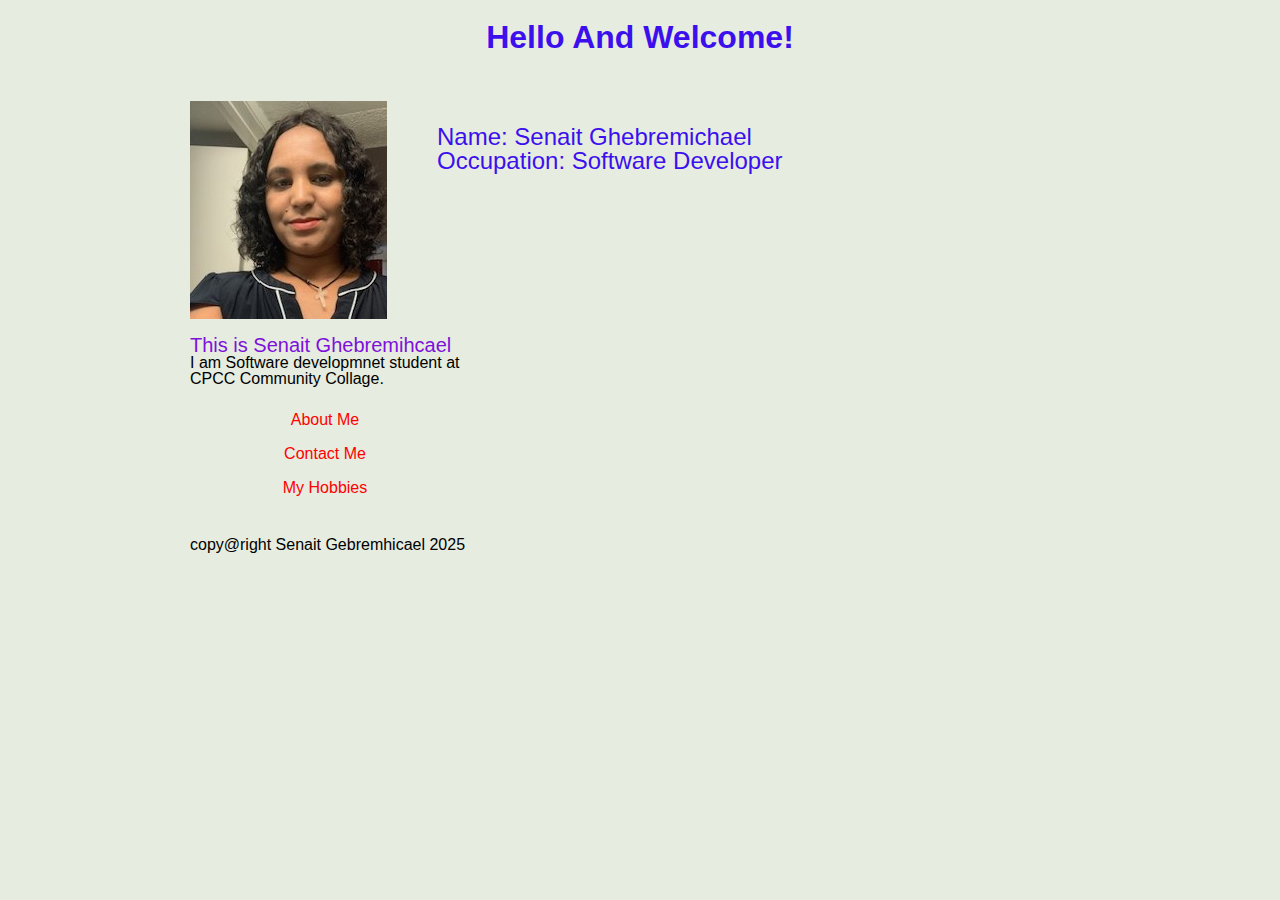
<file: index.html>
<!DOCTYPE html>
<html lang="en">
<head>
    <meta charset="UTF-8">
    <meta name="viewport" content="width=device-width, initial-scale=1.0">
    <title>Home Page</title>
<link href="styles.css" rel="stylesheet" />
</head>
<body>
    <header>
    <h1>Hello And Welcome!</h1> 
    <br>
</header>
<article>
    
    <div id="rightColumn">
        <img  class="me" src="sena.jpg" alt="SenaitImage">
        <p>Name: Senait Ghebremichael<br>
             Occupation: Software Developer</p>
    </div>
</article>
<aside>
    <div id="leftColumn">
        <p>This is Senait Ghebremihcael<br>
            I am Software developmnet student at CPCC Community Collage.
            </p>
    </div>
</aside>
    <nav>
    <ul>
        <li><a href="about_me.html">About Me</a></li>
        <li><a href="contact.html">Contact Me</a></li>
        <li><a href="myhobby.html">My Hobbies</a></li>
    </ul>
</nav>
    <br>

<footer id="copy">
    copy@right Senait Gebremhicael 2025
</footer> 
</body>
</html>
</file>
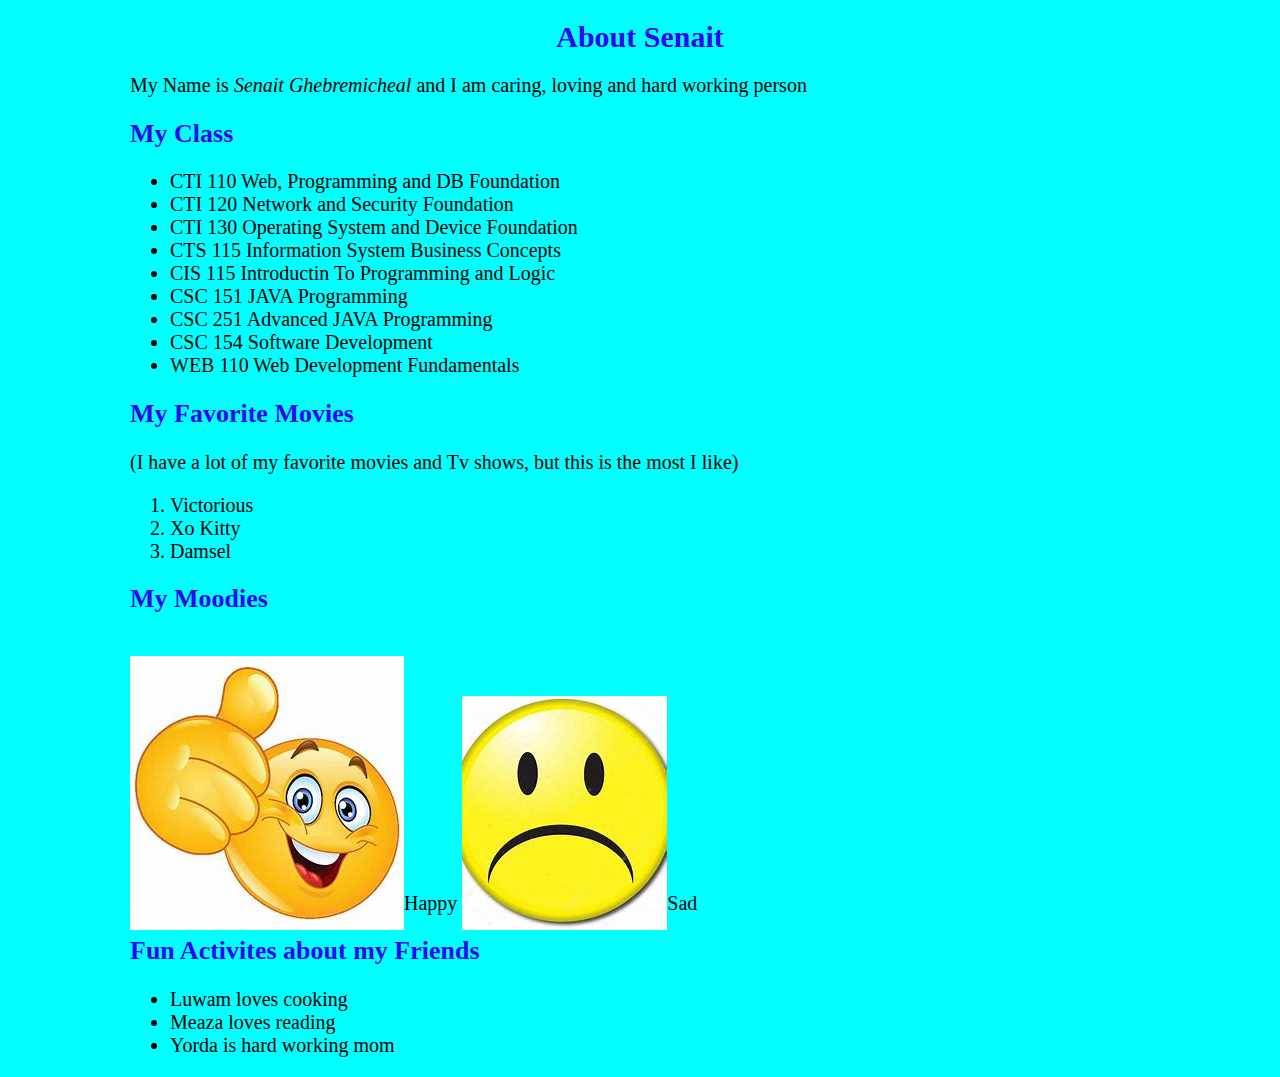
<file: about_me.html>
<!DOCTYPE html>
<html lang="en">
<head>
  <!--
    About Me Website
    Author: Senait Ghebremichael
    Date: 04/29/2025
    FileName: About_me.html
  -->  
    
    <meta charset="UTF-8">
    <meta name="viewport" content="width=device-width, initial-scale=1.0">
    <title>About_Me</title>
<link href="style.css" rel="stylesheet" />
</head>
</head>
<body>
    <article>
    <div class="container">
    <h1>About Senait</h1>
    <p>My Name is <em>Senait Ghebremicheal </em>and I am caring, loving and hard working person</p>
<h2>My Class</h2>
<ul>
    <li>CTI 110 Web, Programming and DB Foundation</li>
    <li>CTI 120 Network and Security Foundation</li>
    <li>CTI 130 Operating System and Device Foundation</li>
    <li>CTS 115 Information System Business Concepts</li>
    <li>CIS 115 Introductin To Programming and Logic</li>
    <li>CSC 151 JAVA Programming</li>
    <li>CSC 251 Advanced JAVA Programming</li>
    <li>CSC 154 Software Development</li>
    <li>WEB 110 Web Development Fundamentals</li>
</ul>
<h2>My Favorite Movies</h2>
<p>(I have a lot of my favorite movies and Tv shows, but this is the most I like)</p>
<ol>
    <li>Victorious</li>
    <li>Xo Kitty</li>
    <li>Damsel</li>
</ol>
<h2>My Moodies</h2>
<span> <img src="happy.jpeg" alt="Happy">Happy</span>
<span><img src="sad.jpeg" alt="Sad">Sad</span>
<h2>Fun Activites about my Friends</h2>
<ul>
    <li>Luwam loves cooking</li>
    <li>Meaza loves reading </li>
    <li>Yorda is hard working mom </li>
</ul>
</div>
</article>
</body>
</html>
</file>
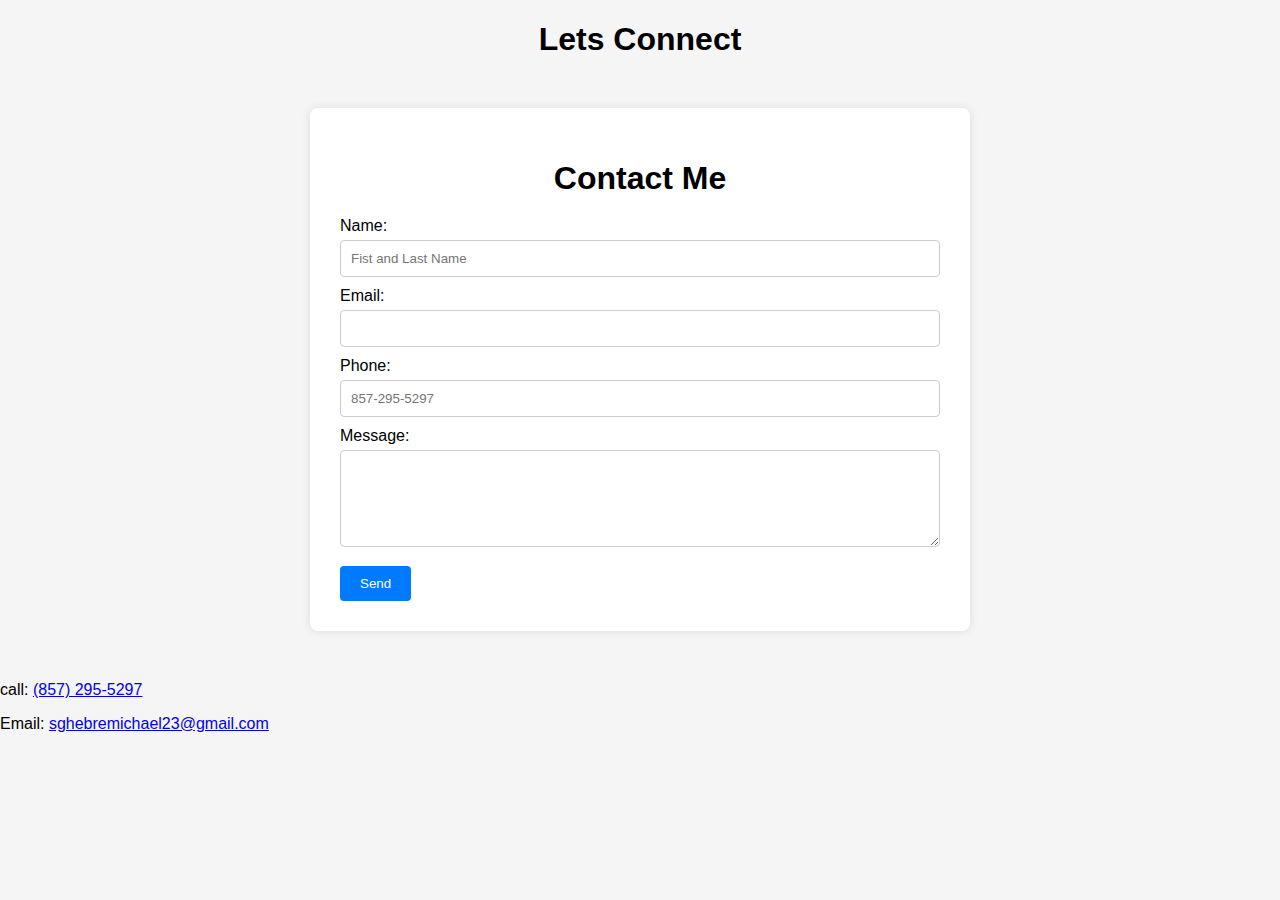
<file: contact.html>
<!DOCTYPE html>
<html lang="en">
<head>
    <meta charset="UTF-8">
    <meta name="viewport" content="width=device-width, initial-scale=1.0">
    <title>Contact_Me</title>
    <link href="newStyle.css" rel="stylesheet">
</head>
<body>
   <h1> Lets Connect</h1>
   <section>
    <div class="container">
        <h1>Contact Me</h1>
        <form action="/submit" method="post">
        <label for="name">Name:</label>
        <input type="text" id="name" name="name" placeholder="Fist and Last Name"  maxlength="40">
        
        <label for="email">Email:</label>
        <input type="email" id="email" name="email" required>
        <div class="phone">
        <label for="phone">Phone:</label>
        <input  type="tel"  id="phone" name="phone"  pattern="[0-9]{3}-[0-9]{2}-[0-9]{3}" placeholder="857-295-5297">
    </div>
        <label for="message">Message:</label>
        <textarea id="message" name="message" rows="5" required></textarea>
        
        <button type="submit">Send</button>
    
</form>
   </section>
<footer>
    <p>call: <a href="tel:+1857-295-5297"> (857) 295-5297</a></p>
    <p>Email: <a href="mailto:sghebremichael23@gmail.com">sghebremichael23@gmail.com</a></p>
</footer>
</body>
</html>
</file>
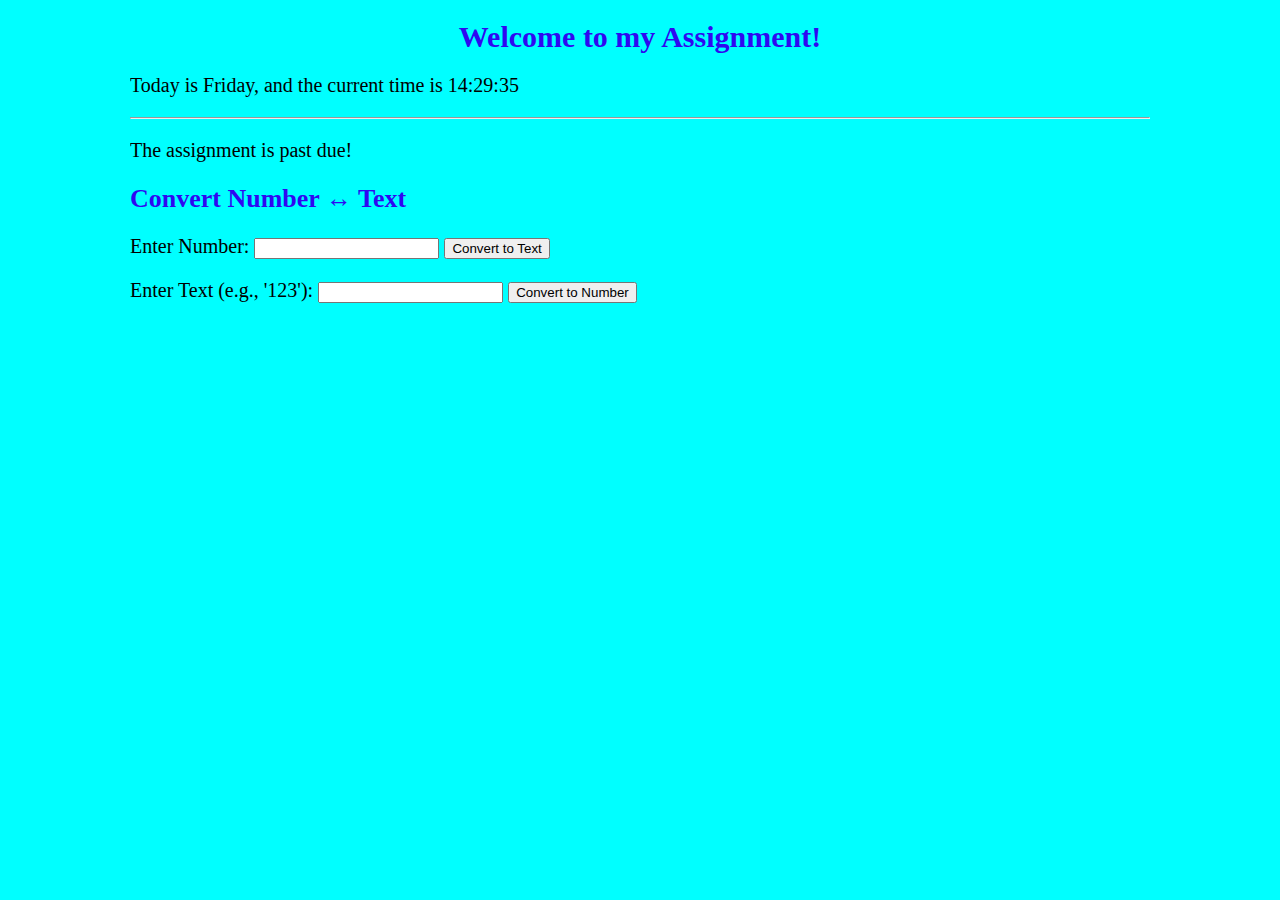
<file: my_assignment.html>
<!DOCTYPE html>
<html lang="en">
<head>
    <!--
   About me website
    
    Author: Senait Ghebremichael
    Date: 05/05/2025
    Fielname: my_assignment.html
    -->
    
    <meta charset="UTF-8">
    <meta name="viewport" content="width=device-width, initial-scale=1.0">
    <title>Assignment</title>
    <link href="style.css" rel="stylesheet">
    <script src="main_script.js"  defer></script>
</head>
<body>
    <h1>Welcome to my Assignment!</h1>
    <p id="datetime">Loading current day and time...</p>
    <hr>
<!-- creating Assignment dueDate using Math method  -->
    <p id="countdown">Calculating...</p>

    <h2>Convert Number ↔ Text</h2>

  <!-- Number to Text -->
  <div>
    <label for="numberInput">Enter Number:</label>
    <input type="number" id="numberInput">
    <button onclick="numberToText()">Convert to Text</button>
    <p id="textOutput"></p>
  </div>

  <!-- Text to Number -->
  <div>
    <label for="textInput">Enter Text (e.g., '123'):</label>
    <input type="text" id="textInput">
    <button onclick="textToNumber()">Convert to Number</button>
    <p id="numberOutput"></p>
  </div>
</body>
</html>
</file>
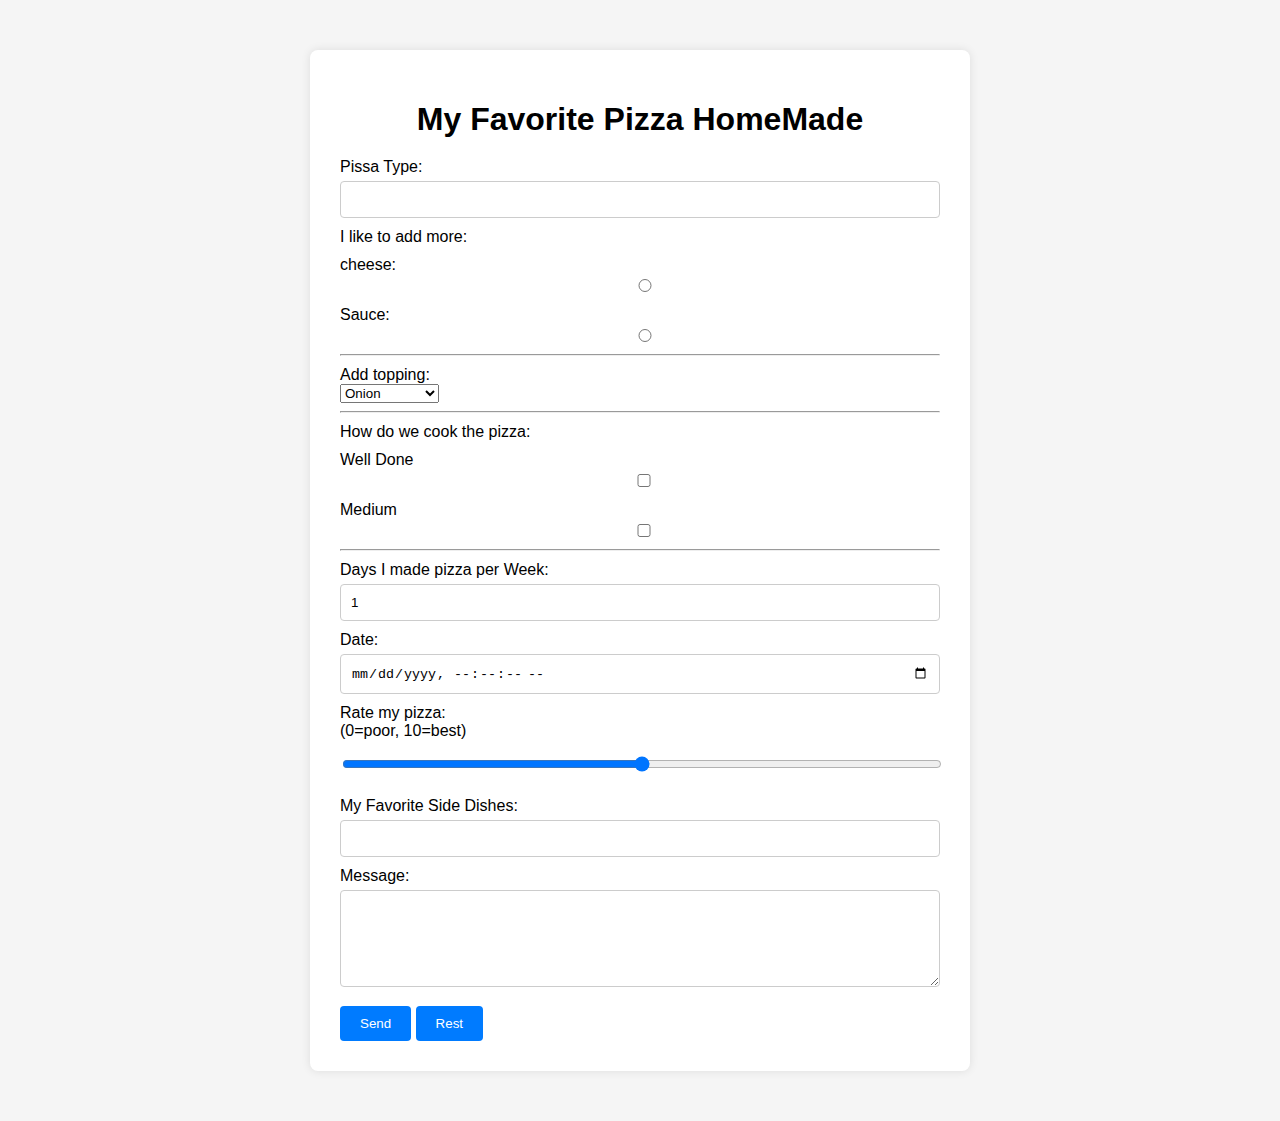
<file: myhobby.html>
<!DOCTYPE html>
<html lang="en">
<head>
    <meta charset="UTF-8">
    <meta name="viewport" content="width=device-width, initial-scale=1.0">
    <title>My Hobbies</title>
    <link href="newStyle.css" rel="stylesheet">
</head>
<body>
    <section>
        <div class="container">
            <h1>My Favorite Pizza HomeMade</h1>
            <form action="/submit" method="post">
            <label for="name">Pissa Type:</label>
            <input type="text" id="name" name="name" required>
            
            <label for="chese">I like to add more:</label>
            <label for="cheese">cheese:</label>
            <input type="radio" id="cheese" name="Chese" value="chese" >
            
            <label for="sauce">Sauce:</label>
            <input type="radio" id="sauce" name="sauce"  value="sauce">
            <hr>
            <label for="chese">Add topping:</label>
            <select name="topping">
                <optgroup label="Vegetables">
                    <option value="onion">Onion</option>
                    <option value="bell">Bell Peper</option>
                    <option value="tomato">Tomato</option>
                </optgroup>
                <optgroup label="Protien">
                    <option value="beef">beef</option>
                    <option value="chicken">Chicken</option>
                    <option value="fish">Fish</option>
                </optgroup>
               
            </select>
            <hr>
            <label for="place">How do we cook the pizza:</label>
             <label for="check">Well Done</label>
            <input type="checkbox" id="check" name="chekbox" required>
            
            <label for="medium">Medium</label>
            <input type="checkbox" id="medium" name="chekbox" required>
            <hr>
            <div class="smallbox">
            <label for="pizzaspiner">Days I made pizza per Week:</label>
            <input type="number" id="pizzaspiner" name="spinerr" value="1" min="0" max="4" step="1" required>
    
            <label for="datetime">Date:</label>
            <input type="datetime-local" id="start" name="datetime" value="mm-dd-yyy" min="01/01/2000" max="12/31/2030" step="1" required>
        </div>
        
    
                <label for="pizarange">Rate my pizza:<br> (0=poor, 10=best)</label>
                
                <input type="range" id="pizarange" name="range" value="5" min="0" max="10" step="1" required>

        <label for="Dishes">My Favorite Side Dishes:</label>
          <input name="mydishes" id="Dishes" list="dishlist" type="text">  
        <datalist id="dishlist">
            <option value="Pasta">
            <option value="Salad">
            <option value="Lentils">
            <option value="GarlicBread">
        </datalist>
        <label for="message">Message:</label>
            <textarea id="message" name="message" rows="5" required></textarea>
            
            <button type="submit">Send</button>
            <button type="reset" onclick="progress">Rest</button>
        
    </form>  
</body>
</html>
</file>
<file: styles.css>
/*
my home page style sheet
Author: Senait Ghebremichael
Date: 04/29/2025
*/
body{
    background-color: rgb(230, 236, 223);
    font-family: Arial, Helvetica, sans-serif;
    margin-left: auto;
    margin-right: auto;
    width: 95%;
    max-width: 900px;
    min-width: 650px;
    vertical-align: baseline;
    line-height: 1;
    box-sizing: border-box;
   
}
body> img{
    display:grid;
    width: 100%;
    position: absolute;

}

  
h1{
	color: rgb(60, 16, 237);
    font-style:normal;
    text-align: center;
    grid-area: 1/1/2/3;
  
}
h2{
	color: white;
	background-color: rgb(235,177,131);
}


ul>li{
    width: 20%;
    text-align: center;
    display: block;
     float: left; 
    padding: 9px;
    clear: both;
    
} 
ul>li > a:hover , a:link{
    text-decoration: none;
    color: red;  
}
#leftColumn{

    clear: left;
    float: left;
    width: 33%;
}
#rightColumn{
    display:grid;
    grid-template-columns: 0.5fr 1fr;
    grid-column-gap:50px ;
    float: left;
    padding-top: 10px;
    width: 67%; 
    color:  rgb(60, 16, 237);
    font-size: 24px;
    clear: right;
}
#leftColumn p::first-line{
    color:rgb(125, 17, 219);
    font-size: 20px;
    
}

ul > li{
    display: block;
    float:none;
    
} 

footer #copy{
    position: fixed;
	bottom: 10px;
    margin-bottom: 300px;
    width: 50%;
} 
body>footer::after{
    clear: both;
    content: "";
    display: table;
}
/*
 Mobile Styles: 0px to 480px
 */
 @media only screen and(max-width:480px){
    ul>li {
        float:left;
        width: 20%;
    }
}
 /*
Tablet Styles: 481px and greater
*/
@media only screen and(max-width:481px){
}
/*
Desktop Styles: 769px and greater
*/
@media only screen and(max-width:480px){
}
</file>
<file: style.css>
/*
about_me style sheet
Author:Senait Ghebremichael
Date: 04/29/2025
*/

body {
	margin: auto;
	padding: auto;
	width: 100%;
	max-width: 1020px;
	min-width: 640px;
	background-color: aqua;
	color: #000;
	box-sizing: border-box;
	font-size: 20px;
}
 h1{
	text-align: center;
	color: #2f08f1;
	font-size: 30px;
	white-space: nowrap;
 }

 h2{
	color: #2f08f1;
	font-size: 26px;
 }
 
 footer{
	text-align: center;
 }
 img{
	position: relative;
	overflow: auto;
	top: 20px;
	
 }
 p{
	white-space:wrap;
 }
 /*
 Mobile Styles: 0px to 480px
 */
 @media only screen and(max-width:480px){
	p{
		float: left;
	}
 }
  /*
 Tablet Styles: 481px and greater
 */
 @media only screen and(max-width:481px){
}
 /*
 Desktop Styles: 769px and greater
 */
 @media only screen and(max-width:480px){
}
</file>
<file: newStyle.css>
body {
    font-family: Arial, sans-serif;
    background-color: #f5f5f5;
    margin: 0;
    padding: 0;
    }
    
    .container {
    width: 90%;
    max-width: 600px;
    margin: 50px auto;
    padding: 30px;
    background-color: #fff;
    border-radius: 8px;
    box-shadow: 0 0 10px rgba(0,0,0,0.1);
    }
    
    h1 {
    text-align: center;
    margin-bottom: 20px;
    }
    
    form label {
    display: block;
    margin-top: 10px;
    }
    .smallbox{
      flex:0 0 50px
    }
    form input, form textarea {
    width: 100%;
    padding: 10px;
    margin-top: 5px;
    border-radius: 4px;
    border: 1px solid #ccc;
    box-sizing: border-box;
    }

    
    button {
    margin-top: 15px;
    padding: 10px 20px;
    background-color: #007BFF;
    color: white;
    border: none;
    border-radius: 4px;
    cursor: pointer;
    }
    
    button:hover {
    background-color: #0056b3;
    }
</file>
